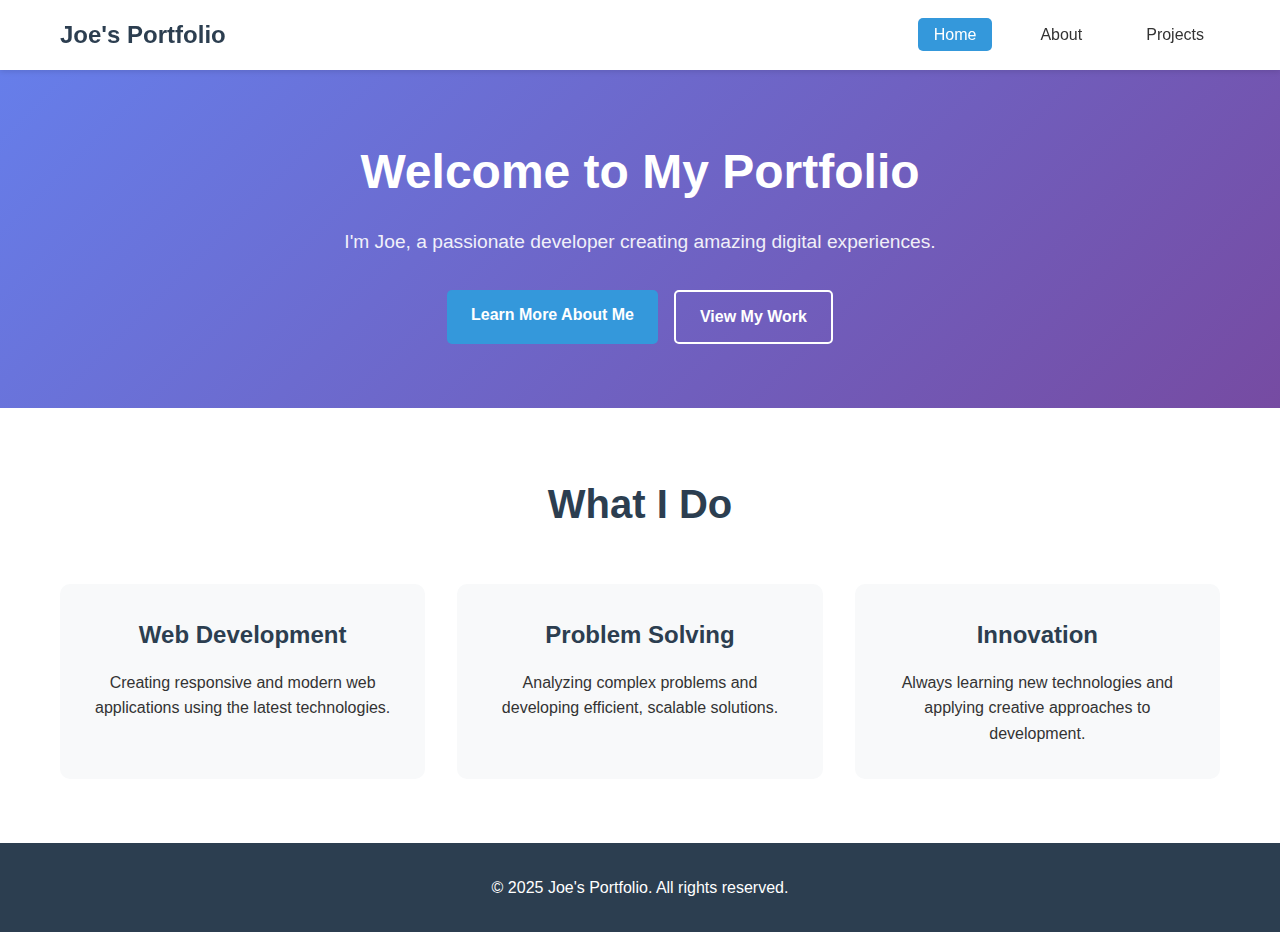
<file: index.html>
<!DOCTYPE html>
<html lang="en">
<head>
    <meta charset="UTF-8">
    <meta name="viewport" content="width=device-width, initial-scale=1.0">
    <title>Joe's Portfolio</title>
    <link rel="stylesheet" href="style.css">
</head>
<body>
    <header>
        <nav>
            <div class="nav-container">
                <div class="logo">
                    <h1>Joe's Portfolio</h1>
                </div>
                <ul class="nav-menu">
                    <li><a href="index.html" class="active">Home</a></li>
                    <li><a href="about.html">About</a></li>
                    <li><a href="projects.html">Projects</a></li>
                </ul>
            </div>
        </nav>
    </header>

    <main>
        <section class="hero">
            <div class="hero-content">
                <h1>Welcome to My Portfolio</h1>
                <p>I'm Joe, a passionate developer creating amazing digital experiences.</p>
                <div class="hero-buttons">
                    <a href="about.html" class="btn btn-primary">Learn More About Me</a>
                    <a href="projects.html" class="btn btn-secondary">View My Work</a>
                </div>
            </div>
        </section>

        <section class="features">
            <div class="container">
                <h2>What I Do</h2>
                <div class="features-grid">
                    <div class="feature-card">
                        <h3>Web Development</h3>
                        <p>Creating responsive and modern web applications using the latest technologies.</p>
                    </div>
                    <div class="feature-card">
                        <h3>Problem Solving</h3>
                        <p>Analyzing complex problems and developing efficient, scalable solutions.</p>
                    </div>
                    <div class="feature-card">
                        <h3>Innovation</h3>
                        <p>Always learning new technologies and applying creative approaches to development.</p>
                    </div>
                </div>
            </div>
        </section>
    </main>

    <footer>
        <div class="container">
            <p>&copy; 2025 Joe's Portfolio. All rights reserved.</p>
        </div>
    </footer>
</body>
</html>
</file>
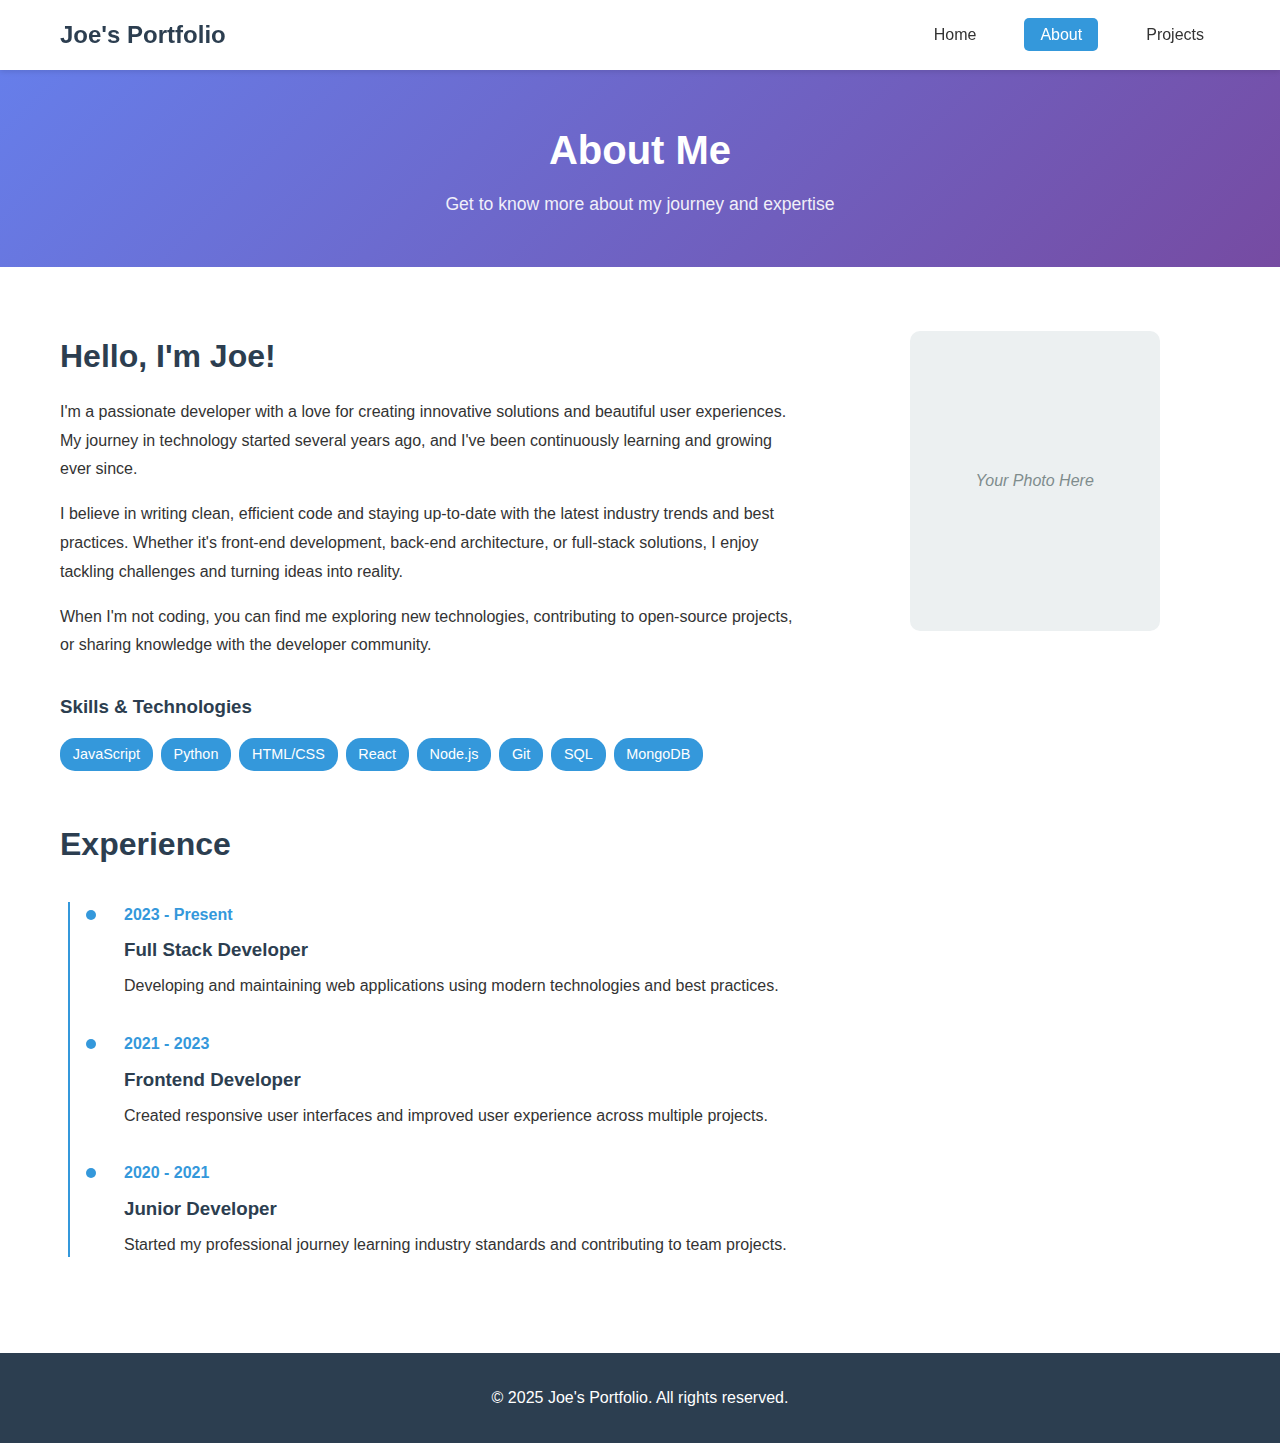
<file: about.html>
<!DOCTYPE html>
<html lang="en">
<head>
    <meta charset="UTF-8">
    <meta name="viewport" content="width=device-width, initial-scale=1.0">
    <title>About - Joe's Portfolio</title>
    <link rel="stylesheet" href="style.css">
</head>
<body>
    <header>
        <nav>
            <div class="nav-container">
                <div class="logo">
                    <h1>Joe's Portfolio</h1>
                </div>
                <ul class="nav-menu">
                    <li><a href="index.html">Home</a></li>
                    <li><a href="about.html" class="active">About</a></li>
                    <li><a href="projects.html">Projects</a></li>
                </ul>
            </div>
        </nav>
    </header>

    <main>
        <section class="page-header">
            <div class="container">
                <h1>About Me</h1>
                <p>Get to know more about my journey and expertise</p>
            </div>
        </section>

        <section class="about-content">
            <div class="container">
                <div class="about-grid">
                    <div class="about-text">
                        <h2>Hello, I'm Joe!</h2>
                        <p>I'm a passionate developer with a love for creating innovative solutions and beautiful user experiences. My journey in technology started several years ago, and I've been continuously learning and growing ever since.</p>
                        
                        <p>I believe in writing clean, efficient code and staying up-to-date with the latest industry trends and best practices. Whether it's front-end development, back-end architecture, or full-stack solutions, I enjoy tackling challenges and turning ideas into reality.</p>

                        <p>When I'm not coding, you can find me exploring new technologies, contributing to open-source projects, or sharing knowledge with the developer community.</p>

                        <h3>Skills & Technologies</h3>
                        <div class="skills">
                            <span class="skill-tag">JavaScript</span>
                            <span class="skill-tag">Python</span>
                            <span class="skill-tag">HTML/CSS</span>
                            <span class="skill-tag">React</span>
                            <span class="skill-tag">Node.js</span>
                            <span class="skill-tag">Git</span>
                            <span class="skill-tag">SQL</span>
                            <span class="skill-tag">MongoDB</span>
                        </div>
                    </div>
                    
                    <div class="about-image">
                        <div class="placeholder-image">
                            <p>Your Photo Here</p>
                        </div>
                    </div>
                </div>

                <div class="experience">
                    <h2>Experience</h2>
                    <div class="timeline">
                        <div class="timeline-item">
                            <div class="timeline-date">2023 - Present</div>
                            <div class="timeline-content">
                                <h3>Full Stack Developer</h3>
                                <p>Developing and maintaining web applications using modern technologies and best practices.</p>
                            </div>
                        </div>
                        <div class="timeline-item">
                            <div class="timeline-date">2021 - 2023</div>
                            <div class="timeline-content">
                                <h3>Frontend Developer</h3>
                                <p>Created responsive user interfaces and improved user experience across multiple projects.</p>
                            </div>
                        </div>
                        <div class="timeline-item">
                            <div class="timeline-date">2020 - 2021</div>
                            <div class="timeline-content">
                                <h3>Junior Developer</h3>
                                <p>Started my professional journey learning industry standards and contributing to team projects.</p>
                            </div>
                        </div>
                    </div>
                </div>
            </div>
        </section>
    </main>

    <footer>
        <div class="container">
            <p>&copy; 2025 Joe's Portfolio. All rights reserved.</p>
        </div>
    </footer>
</body>
</html>
</file>
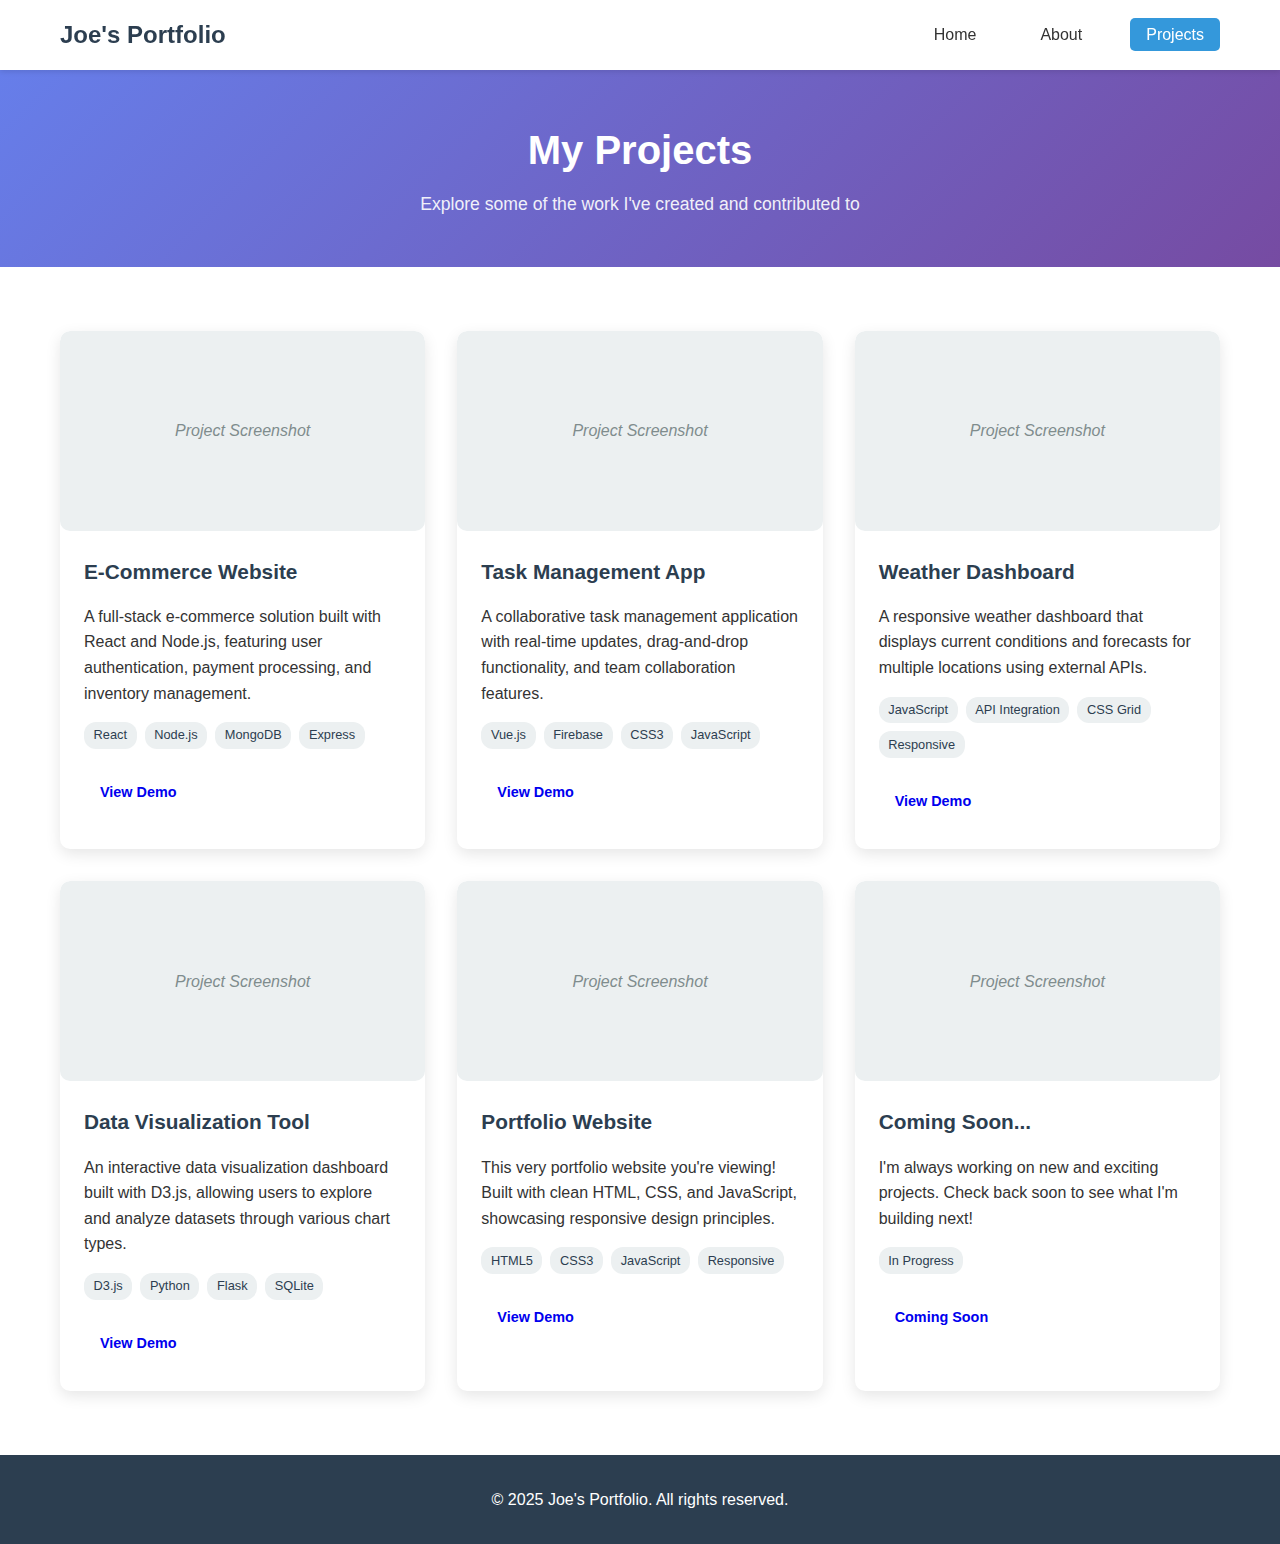
<file: projects.html>
<!DOCTYPE html>
<html lang="en">
<head>
    <meta charset="UTF-8">
    <meta name="viewport" content="width=device-width, initial-scale=1.0">
    <title>Projects - Joe's Portfolio</title>
    <link rel="stylesheet" href="style.css">
</head>
<body>
    <header>
        <nav>
            <div class="nav-container">
                <div class="logo">
                    <h1>Joe's Portfolio</h1>
                </div>
                <ul class="nav-menu">
                    <li><a href="index.html">Home</a></li>
                    <li><a href="about.html">About</a></li>
                    <li><a href="projects.html" class="active">Projects</a></li>
                </ul>
            </div>
        </nav>
    </header>

    <main>
        <section class="page-header">
            <div class="container">
                <h1>My Projects</h1>
                <p>Explore some of the work I've created and contributed to</p>
            </div>
        </section>

        <section class="projects">
            <div class="container">
                <div class="projects-grid">
                    <div class="project-card">
                        <div class="project-image">
                            <div class="placeholder-image">
                                <p>Project Screenshot</p>
                            </div>
                        </div>
                        <div class="project-content">
                            <h3>E-Commerce Website</h3>
                            <p>A full-stack e-commerce solution built with React and Node.js, featuring user authentication, payment processing, and inventory management.</p>
                            <div class="project-tags">
                                <span class="tag">React</span>
                                <span class="tag">Node.js</span>
                                <span class="tag">MongoDB</span>
                                <span class="tag">Express</span>
                            </div>
                            <div class="project-links">
                                <a href="#" class="btn btn-small">View Demo</a>
                                <a href="#" class="btn btn-small btn-secondary">Source Code</a>
                            </div>
                        </div>
                    </div>

                    <div class="project-card">
                        <div class="project-image">
                            <div class="placeholder-image">
                                <p>Project Screenshot</p>
                            </div>
                        </div>
                        <div class="project-content">
                            <h3>Task Management App</h3>
                            <p>A collaborative task management application with real-time updates, drag-and-drop functionality, and team collaboration features.</p>
                            <div class="project-tags">
                                <span class="tag">Vue.js</span>
                                <span class="tag">Firebase</span>
                                <span class="tag">CSS3</span>
                                <span class="tag">JavaScript</span>
                            </div>
                            <div class="project-links">
                                <a href="#" class="btn btn-small">View Demo</a>
                                <a href="#" class="btn btn-small btn-secondary">Source Code</a>
                            </div>
                        </div>
                    </div>

                    <div class="project-card">
                        <div class="project-image">
                            <div class="placeholder-image">
                                <p>Project Screenshot</p>
                            </div>
                        </div>
                        <div class="project-content">
                            <h3>Weather Dashboard</h3>
                            <p>A responsive weather dashboard that displays current conditions and forecasts for multiple locations using external APIs.</p>
                            <div class="project-tags">
                                <span class="tag">JavaScript</span>
                                <span class="tag">API Integration</span>
                                <span class="tag">CSS Grid</span>
                                <span class="tag">Responsive</span>
                            </div>
                            <div class="project-links">
                                <a href="#" class="btn btn-small">View Demo</a>
                                <a href="#" class="btn btn-small btn-secondary">Source Code</a>
                            </div>
                        </div>
                    </div>

                    <div class="project-card">
                        <div class="project-image">
                            <div class="placeholder-image">
                                <p>Project Screenshot</p>
                            </div>
                        </div>
                        <div class="project-content">
                            <h3>Data Visualization Tool</h3>
                            <p>An interactive data visualization dashboard built with D3.js, allowing users to explore and analyze datasets through various chart types.</p>
                            <div class="project-tags">
                                <span class="tag">D3.js</span>
                                <span class="tag">Python</span>
                                <span class="tag">Flask</span>
                                <span class="tag">SQLite</span>
                            </div>
                            <div class="project-links">
                                <a href="#" class="btn btn-small">View Demo</a>
                                <a href="#" class="btn btn-small btn-secondary">Source Code</a>
                            </div>
                        </div>
                    </div>

                    <div class="project-card">
                        <div class="project-image">
                            <div class="placeholder-image">
                                <p>Project Screenshot</p>
                            </div>
                        </div>
                        <div class="project-content">
                            <h3>Portfolio Website</h3>
                            <p>This very portfolio website you're viewing! Built with clean HTML, CSS, and JavaScript, showcasing responsive design principles.</p>
                            <div class="project-tags">
                                <span class="tag">HTML5</span>
                                <span class="tag">CSS3</span>
                                <span class="tag">JavaScript</span>
                                <span class="tag">Responsive</span>
                            </div>
                            <div class="project-links">
                                <a href="#" class="btn btn-small">View Demo</a>
                                <a href="#" class="btn btn-small btn-secondary">Source Code</a>
                            </div>
                        </div>
                    </div>

                    <div class="project-card">
                        <div class="project-image">
                            <div class="placeholder-image">
                                <p>Project Screenshot</p>
                            </div>
                        </div>
                        <div class="project-content">
                            <h3>Coming Soon...</h3>
                            <p>I'm always working on new and exciting projects. Check back soon to see what I'm building next!</p>
                            <div class="project-tags">
                                <span class="tag">In Progress</span>
                            </div>
                            <div class="project-links">
                                <a href="#" class="btn btn-small" disabled>Coming Soon</a>
                            </div>
                        </div>
                    </div>
                </div>
            </div>
        </section>
    </main>

    <footer>
        <div class="container">
            <p>&copy; 2025 Joe's Portfolio. All rights reserved.</p>
        </div>
    </footer>
</body>
</html>
</file>
<file: style.css>
/* Reset and Base Styles */
* {
    margin: 0;
    padding: 0;
    box-sizing: border-box;
}

body {
    font-family: 'Segoe UI', Tahoma, Geneva, Verdana, sans-serif;
    line-height: 1.6;
    color: #333;
    background-color: #f8f9fa;
}

.container {
    max-width: 1200px;
    margin: 0 auto;
    padding: 0 20px;
}

/* Header and Navigation */
header {
    background: #fff;
    box-shadow: 0 2px 5px rgba(0, 0, 0, 0.1);
    position: sticky;
    top: 0;
    z-index: 1000;
}

.nav-container {
    max-width: 1200px;
    margin: 0 auto;
    display: flex;
    justify-content: space-between;
    align-items: center;
    padding: 1rem 20px;
}

.logo h1 {
    color: #2c3e50;
    font-size: 1.5rem;
}

.nav-menu {
    display: flex;
    list-style: none;
    gap: 2rem;
}

.nav-menu a {
    text-decoration: none;
    color: #333;
    font-weight: 500;
    padding: 0.5rem 1rem;
    border-radius: 5px;
    transition: background-color 0.3s ease;
}

.nav-menu a:hover,
.nav-menu a.active {
    background-color: #3498db;
    color: white;
}

/* Hero Section */
.hero {
    background: linear-gradient(135deg, #667eea 0%, #764ba2 100%);
    color: white;
    padding: 4rem 0;
    text-align: center;
}

.hero-content {
    max-width: 800px;
    margin: 0 auto;
    padding: 0 20px;
}

.hero h1 {
    font-size: 3rem;
    margin-bottom: 1rem;
}

.hero p {
    font-size: 1.2rem;
    margin-bottom: 2rem;
    opacity: 0.9;
}

.hero-buttons {
    display: flex;
    gap: 1rem;
    justify-content: center;
    flex-wrap: wrap;
}

/* Buttons */
.btn {
    display: inline-block;
    padding: 0.75rem 1.5rem;
    text-decoration: none;
    border-radius: 5px;
    font-weight: 600;
    transition: transform 0.2s ease, background-color 0.3s ease;
    cursor: pointer;
}

.btn:hover {
    transform: translateY(-2px);
}

.btn-primary {
    background-color: #3498db;
    color: white;
}

.btn-primary:hover {
    background-color: #2980b9;
}

.btn-secondary {
    background-color: transparent;
    color: white;
    border: 2px solid white;
}

.btn-secondary:hover {
    background-color: white;
    color: #667eea;
}

.btn-small {
    padding: 0.5rem 1rem;
    font-size: 0.9rem;
}

/* Features Section */
.features {
    padding: 4rem 0;
    background: white;
}

.features h2 {
    text-align: center;
    margin-bottom: 3rem;
    font-size: 2.5rem;
    color: #2c3e50;
}

.features-grid {
    display: grid;
    grid-template-columns: repeat(auto-fit, minmax(300px, 1fr));
    gap: 2rem;
}

.feature-card {
    text-align: center;
    padding: 2rem;
    background: #f8f9fa;
    border-radius: 10px;
    transition: transform 0.3s ease;
}

.feature-card:hover {
    transform: translateY(-5px);
}

.feature-card h3 {
    color: #2c3e50;
    margin-bottom: 1rem;
    font-size: 1.5rem;
}

/* Page Header */
.page-header {
    background: linear-gradient(135deg, #667eea 0%, #764ba2 100%);
    color: white;
    padding: 3rem 0;
    text-align: center;
}

.page-header h1 {
    font-size: 2.5rem;
    margin-bottom: 0.5rem;
}

.page-header p {
    font-size: 1.1rem;
    opacity: 0.9;
}

/* About Page Styles */
.about-content {
    padding: 4rem 0;
    background: white;
}

.about-grid {
    display: grid;
    grid-template-columns: 2fr 1fr;
    gap: 3rem;
    margin-bottom: 3rem;
}

.about-text h2 {
    color: #2c3e50;
    margin-bottom: 1rem;
    font-size: 2rem;
}

.about-text h3 {
    color: #2c3e50;
    margin-top: 2rem;
    margin-bottom: 1rem;
}

.about-text p {
    margin-bottom: 1rem;
    line-height: 1.8;
}

.skills {
    display: flex;
    flex-wrap: wrap;
    gap: 0.5rem;
}

.skill-tag {
    background: #3498db;
    color: white;
    padding: 0.3rem 0.8rem;
    border-radius: 15px;
    font-size: 0.9rem;
}

.about-image {
    display: flex;
    justify-content: center;
    align-items: flex-start;
}

.placeholder-image {
    width: 250px;
    height: 300px;
    background: #ecf0f1;
    border-radius: 10px;
    display: flex;
    align-items: center;
    justify-content: center;
    color: #7f8c8d;
    font-style: italic;
}

/* Timeline */
.experience h2 {
    color: #2c3e50;
    margin-bottom: 2rem;
    font-size: 2rem;
}

.timeline {
    position: relative;
    padding-left: 2rem;
}

.timeline::before {
    content: '';
    position: absolute;
    left: 0.5rem;
    top: 0;
    bottom: 0;
    width: 2px;
    background: #3498db;
}

.timeline-item {
    position: relative;
    margin-bottom: 2rem;
    padding-left: 2rem;
}

.timeline-item::before {
    content: '';
    position: absolute;
    left: -0.4rem;
    top: 0.5rem;
    width: 10px;
    height: 10px;
    border-radius: 50%;
    background: #3498db;
}

.timeline-date {
    font-weight: 600;
    color: #3498db;
    margin-bottom: 0.5rem;
}

.timeline-content h3 {
    color: #2c3e50;
    margin-bottom: 0.5rem;
}

/* Projects Page Styles */
.projects {
    padding: 4rem 0;
    background: white;
}

.projects-grid {
    display: grid;
    grid-template-columns: repeat(auto-fit, minmax(350px, 1fr));
    gap: 2rem;
}

.project-card {
    background: white;
    border-radius: 10px;
    overflow: hidden;
    box-shadow: 0 5px 15px rgba(0, 0, 0, 0.1);
    transition: transform 0.3s ease;
}

.project-card:hover {
    transform: translateY(-5px);
}

.project-image .placeholder-image {
    width: 100%;
    height: 200px;
    background: #ecf0f1;
    display: flex;
    align-items: center;
    justify-content: center;
    color: #7f8c8d;
    font-style: italic;
}

.project-content {
    padding: 1.5rem;
}

.project-content h3 {
    color: #2c3e50;
    margin-bottom: 1rem;
    font-size: 1.3rem;
}

.project-content p {
    margin-bottom: 1rem;
    line-height: 1.6;
}

.project-tags {
    display: flex;
    flex-wrap: wrap;
    gap: 0.5rem;
    margin-bottom: 1.5rem;
}

.tag {
    background: #ecf0f1;
    color: #2c3e50;
    padding: 0.2rem 0.6rem;
    border-radius: 12px;
    font-size: 0.8rem;
}

.project-links {
    display: flex;
    gap: 0.5rem;
    flex-wrap: wrap;
}

/* Footer */
footer {
    background: #2c3e50;
    color: white;
    text-align: center;
    padding: 2rem 0;
}

/* Responsive Design */
@media (max-width: 768px) {
    .nav-container {
        flex-direction: column;
        gap: 1rem;
    }
    
    .nav-menu {
        gap: 1rem;
    }
    
    .hero h1 {
        font-size: 2rem;
    }
    
    .hero-buttons {
        flex-direction: column;
        align-items: center;
    }
    
    .features-grid {
        grid-template-columns: 1fr;
    }
    
    .about-grid {
        grid-template-columns: 1fr;
        text-align: center;
    }
    
    .projects-grid {
        grid-template-columns: 1fr;
    }
    
    .timeline {
        padding-left: 1rem;
    }
    
    .timeline-item {
        padding-left: 1.5rem;
    }
}

@media (max-width: 480px) {
    .container {
        padding: 0 15px;
    }
    
    .hero {
        padding: 2rem 0;
    }
    
    .features {
        padding: 2rem 0;
    }
    
    .about-content,
    .projects {
        padding: 2rem 0;
    }
}
</file>
